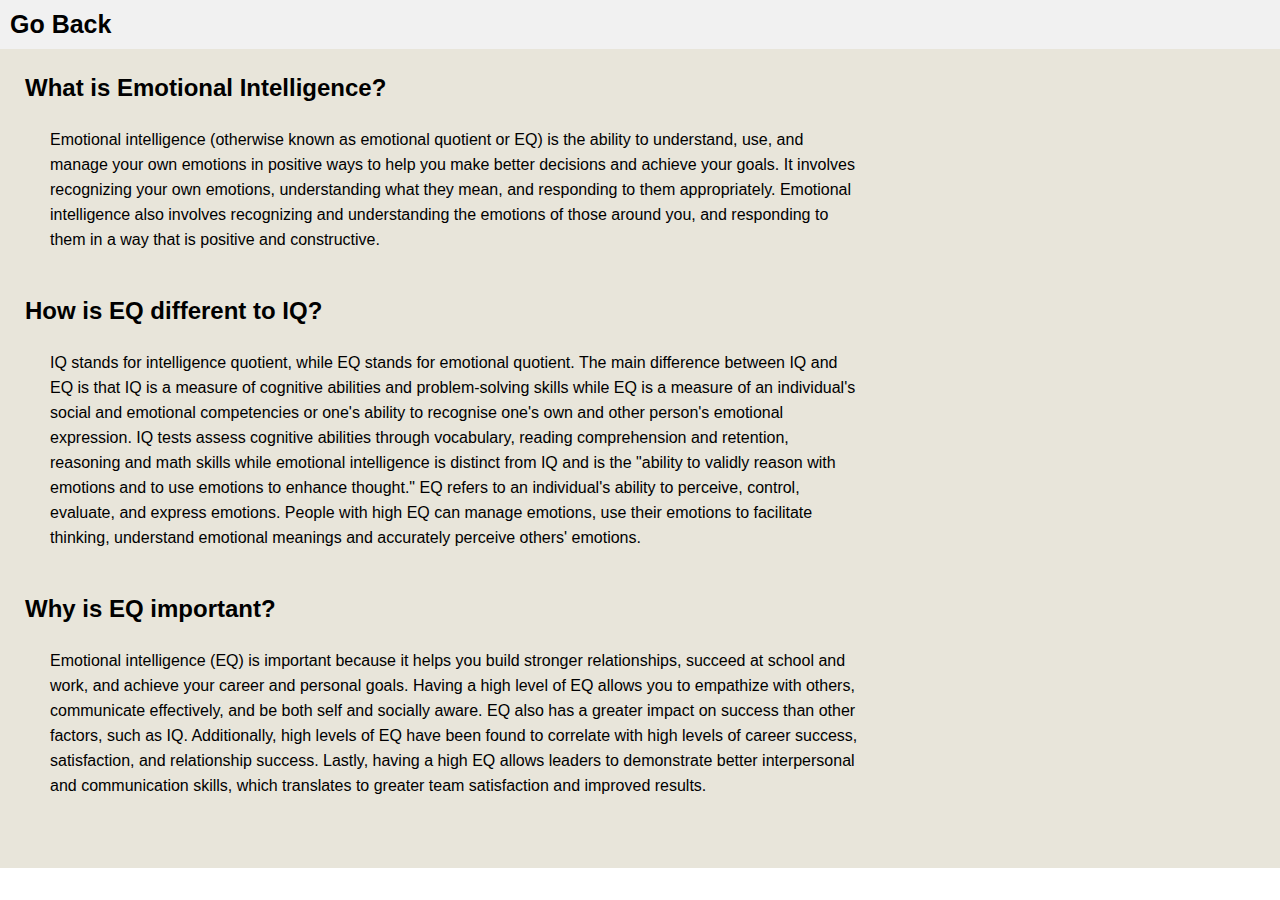
<file: blog/emotional-intelligence.html>
<!DOCTYPE html>
<html lang="en">
  <head>
    <meta charset="UTF-8" />
    <meta http-equiv="X-UA-Compatible" content="IE=edge" />
    <meta name="viewport" content="width=device-width, initial-scale=1.0" />
    <title>emotional-intelligence</title>
    <link rel="stylesheet" href="../styles/main.css" />
  </head>
  <body>
    <nav class="blog__nav">
      <a href="../index.html">Go Back</a>
    </nav>
    <div class="blog__container">
      <h2>What is Emotional Intelligence?</h2>
      <p class="paragraph">
        Emotional intelligence (otherwise known as emotional quotient or EQ) is
        the ability to understand, use, and manage your own emotions in positive
        ways to help you make better decisions and achieve your goals. It
        involves recognizing your own emotions, understanding what they mean,
        and responding to them appropriately. Emotional intelligence also
        involves recognizing and understanding the emotions of those around you,
        and responding to them in a way that is positive and constructive.
      </p>
      <h2>How is EQ different to IQ?</h2>
      <p class="paragraph">
        IQ stands for intelligence quotient, while EQ stands for emotional
        quotient. The main difference between IQ and EQ is that IQ is a measure
        of cognitive abilities and problem-solving skills while EQ is a measure
        of an individual's social and emotional competencies or one's ability to
        recognise one's own and other person's emotional expression. IQ tests
        assess cognitive abilities through vocabulary, reading comprehension and
        retention, reasoning and math skills while emotional intelligence is
        distinct from IQ and is the "ability to validly reason with emotions and
        to use emotions to enhance thought." EQ refers to an individual's
        ability to perceive, control, evaluate, and express emotions. People
        with high EQ can manage emotions, use their emotions to facilitate
        thinking, understand emotional meanings and accurately perceive others'
        emotions.
      </p>
      <h2>Why is EQ important?</h2>
      <p class="paragraph">
        Emotional intelligence (EQ) is important because it helps you build
        stronger relationships, succeed at school and work, and achieve your
        career and personal goals. Having a high level of EQ allows you to
        empathize with others, communicate effectively, and be both self and
        socially aware. EQ also has a greater impact on success than other
        factors, such as IQ. Additionally, high levels of EQ have been found to
        correlate with high levels of career success, satisfaction, and
        relationship success. Lastly, having a high EQ allows leaders to
        demonstrate better interpersonal and communication skills, which
        translates to greater team satisfaction and improved results.
      </p>
    </div>
  </body>
</html>
</file>
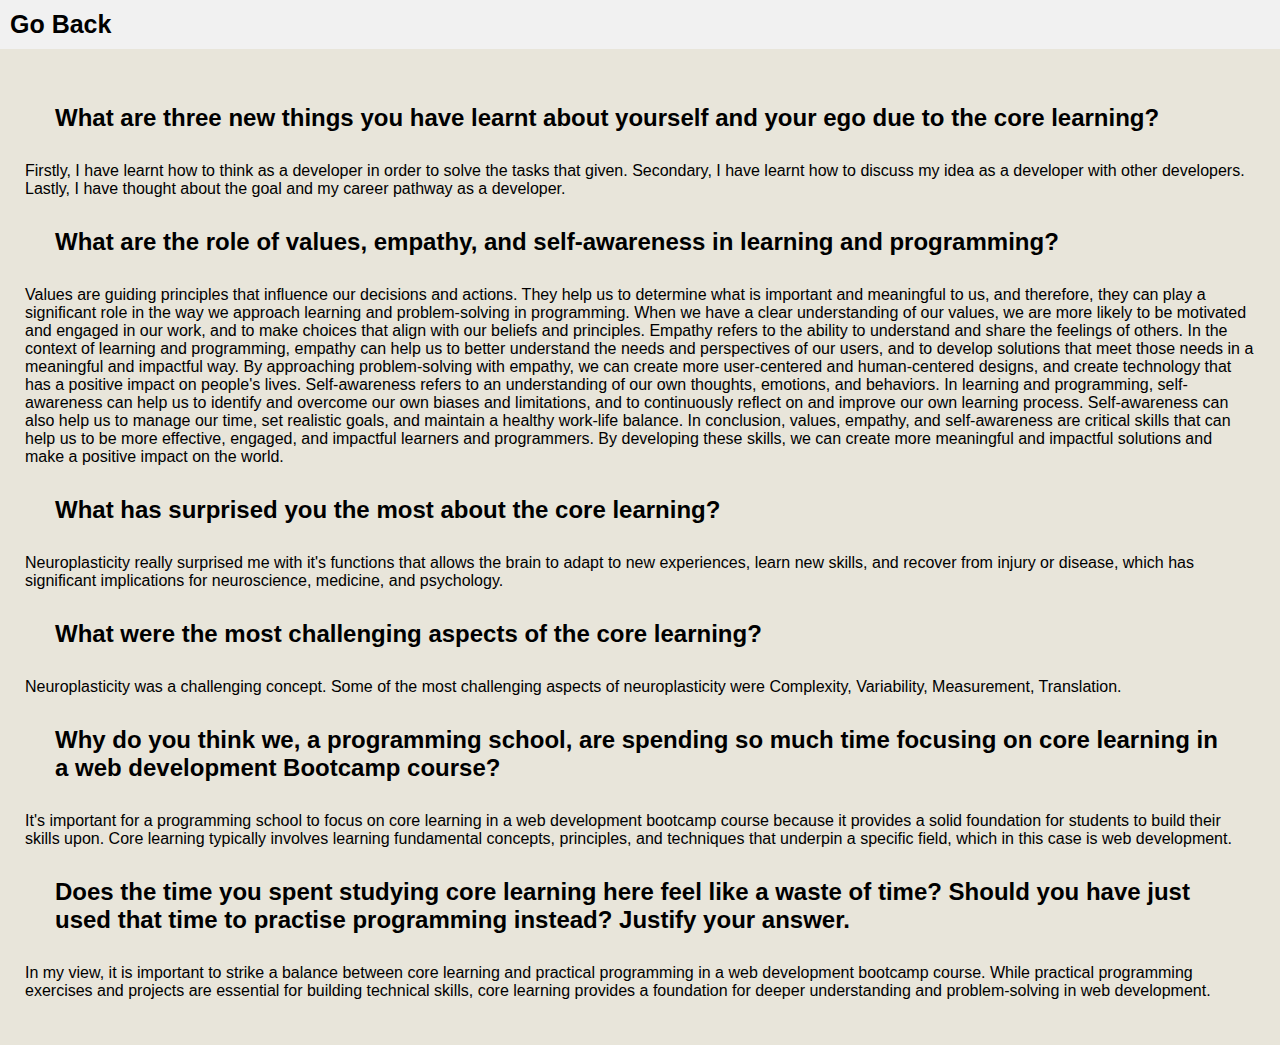
<file: blog/foundations-reflection.html>
<!DOCTYPE html>
<html lang="en">
  <head>
    <meta charset="UTF-8" />
    <meta http-equiv="X-UA-Compatible" content="IE=edge" />
    <meta name="viewport" content="width=device-width, initial-scale=1.0" />
    <title>foundations-reflection</title>
    <link rel="stylesheet" href="../styles/main.css" />
  </head>
  <body>
    <nav class="blog__nav">
      <a href="../index.html">Go Back</a>
    </nav>
    <div class="blog__container">
      <h2 class="blog__h2">
        What are three new things you have learnt about yourself and your ego
        due to the core learning?
      </h2>
      <p>
        Firstly, I have learnt how to think as a developer in order to solve the
        tasks that given. Secondary, I have learnt how to discuss my idea as a
        developer with other developers. Lastly, I have thought about the goal
        and my career pathway as a developer.
      </p>
      <h2 class="blog__h2">
        What are the role of values, empathy, and self-awareness in learning and
        programming?
      </h2>
      <p>
        Values are guiding principles that influence our decisions and actions.
        They help us to determine what is important and meaningful to us, and
        therefore, they can play a significant role in the way we approach
        learning and problem-solving in programming. When we have a clear
        understanding of our values, we are more likely to be motivated and
        engaged in our work, and to make choices that align with our beliefs and
        principles. Empathy refers to the ability to understand and share the
        feelings of others. In the context of learning and programming, empathy
        can help us to better understand the needs and perspectives of our
        users, and to develop solutions that meet those needs in a meaningful
        and impactful way. By approaching problem-solving with empathy, we can
        create more user-centered and human-centered designs, and create
        technology that has a positive impact on people's lives. Self-awareness
        refers to an understanding of our own thoughts, emotions, and behaviors.
        In learning and programming, self-awareness can help us to identify and
        overcome our own biases and limitations, and to continuously reflect on
        and improve our own learning process. Self-awareness can also help us to
        manage our time, set realistic goals, and maintain a healthy work-life
        balance. In conclusion, values, empathy, and self-awareness are critical
        skills that can help us to be more effective, engaged, and impactful
        learners and programmers. By developing these skills, we can create more
        meaningful and impactful solutions and make a positive impact on the
        world.
      </p>
      <h2 class="blog__h2">
        What has surprised you the most about the core learning?
      </h2>
      <p>
       Neuroplasticity really surprised me with it's functions that allows the brain to adapt to new experiences, learn new skills, and recover from injury or disease, which has significant implications for neuroscience, medicine, and psychology.
      </p>
      <h2 class="blog__h2">
        What were the most challenging aspects of the core learning?
      </h2>
      <p>
       Neuroplasticity was a challenging concept. Some of the most challenging aspects of neuroplasticity were Complexity, Variability, Measurement, Translation.
      </p>
      <h2 class="blog__h2">
        Why do you think we, a programming school, are spending so much time
        focusing on core learning in a web development Bootcamp course?
      </h2>
      <p>
        It's important for a programming school to focus on core learning in a web development bootcamp course because it provides a solid foundation for students to build their skills upon. Core learning typically involves learning fundamental concepts, principles, and techniques that underpin a specific field, which in this case is web development.
      </p>
      <h2 class="blog__h2">
        Does the time you spent studying core learning here feel like a waste of
        time? Should you have just used that time to practise programming
        instead? Justify your answer.
      </h2>
      <p>
        In my view, it is important to strike a balance between core learning and practical programming in a web development bootcamp course. While practical programming exercises and projects are essential for building technical skills, core learning provides a foundation for deeper understanding and problem-solving in web development.
      </p>
    </div>
  </body>
</html>
</file>
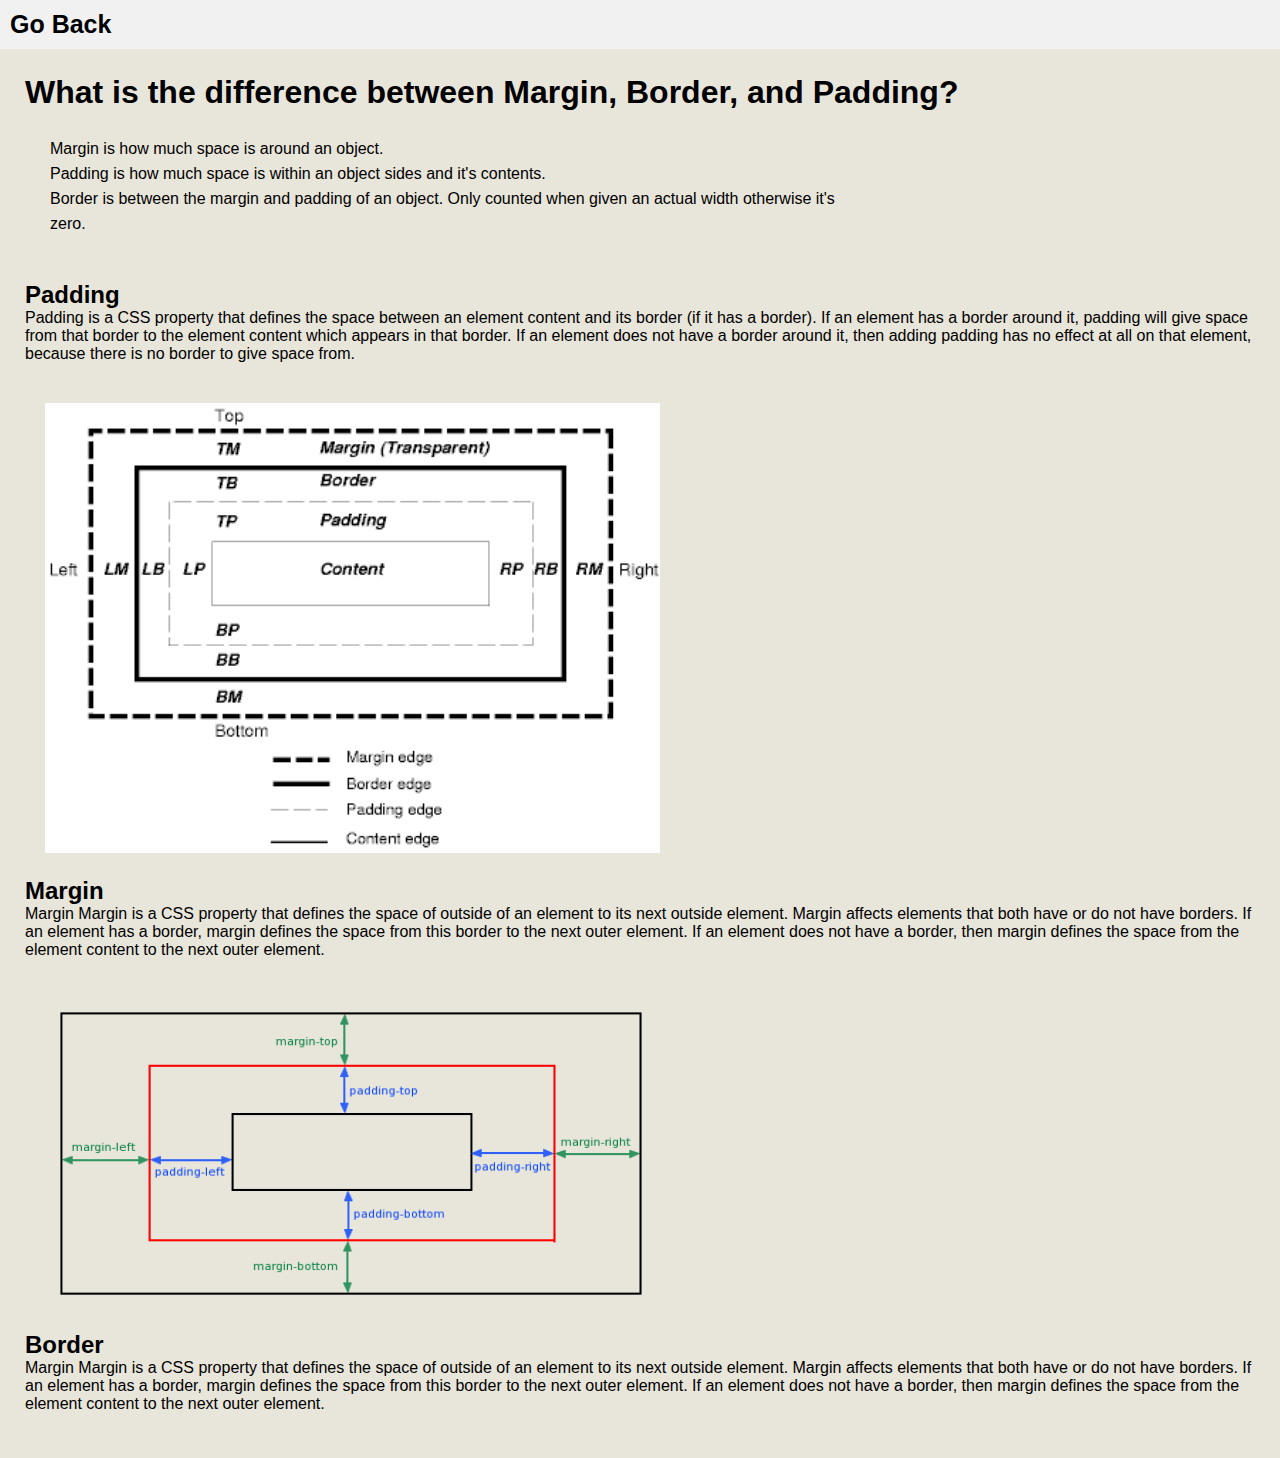
<file: blog/html-css.html>
<!DOCTYPE html>
<html lang="en">
  <head>
    <meta charset="UTF-8" />
    <meta http-equiv="X-UA-Compatible" content="IE=edge" />
    <meta name="viewport" content="width=device-width, initial-scale=1.0" />
    <title>What is the difference between Margin, Border, and Padding?</title>
    <link rel="stylesheet" href="../styles/main.css">
  
  </head>
  <body>
    <nav class="blog__nav">
      <a href="../index.html">Go Back</a>
    </nav>
    <div class="blog__container">
    <h1 class="blog__h1">What is the difference between Margin, Border, and Padding?</h1>
    <p class="paragraph">Margin is how much space is around an object. <br>
      Padding is how much space is within an object sides and it's contents. <br>
      Border is between the margin and padding of an object. Only counted when given an actual width otherwise it's zero.
    </p>
    <h2>Padding</h2>
    <p>
      Padding is a CSS property that defines the space between an element content and its
    border (if it has a border). If an element has a border around it, padding
    will give space from that border to the element content which appears in
    that border. If an element does not have a border around it, then adding
    padding has no effect at all on that element, because there is no border to
    give space from.
    </p>
    <img class="blog__img" src="../img/contentbox.gif" alt="margin, padding, border">
    <h2>Margin</h2>
     <p>
      Margin Margin is a CSS property that defines the space of
    outside of an element to its next outside element. Margin affects elements
    that both have or do not have borders. If an element has a border, margin
    defines the space from this border to the next outer element. If an element
    does not have a border, then margin defines the space from the element
    content to the next outer element.
     </p> 
     <img class="blog__img" src="../img/contentbox-2.png" alt="margin, padding, border">
     <h2>Border</h2>
     <p>Margin Margin is a CSS property that defines the space of
      outside of an element to its next outside element. Margin affects elements
      that both have or do not have borders. If an element has a border, margin
      defines the space from this border to the next outer element. If an element
      does not have a border, then margin defines the space from the element
      content to the next outer element.</p>
    </div>
    
  </body>
</html>
</file>
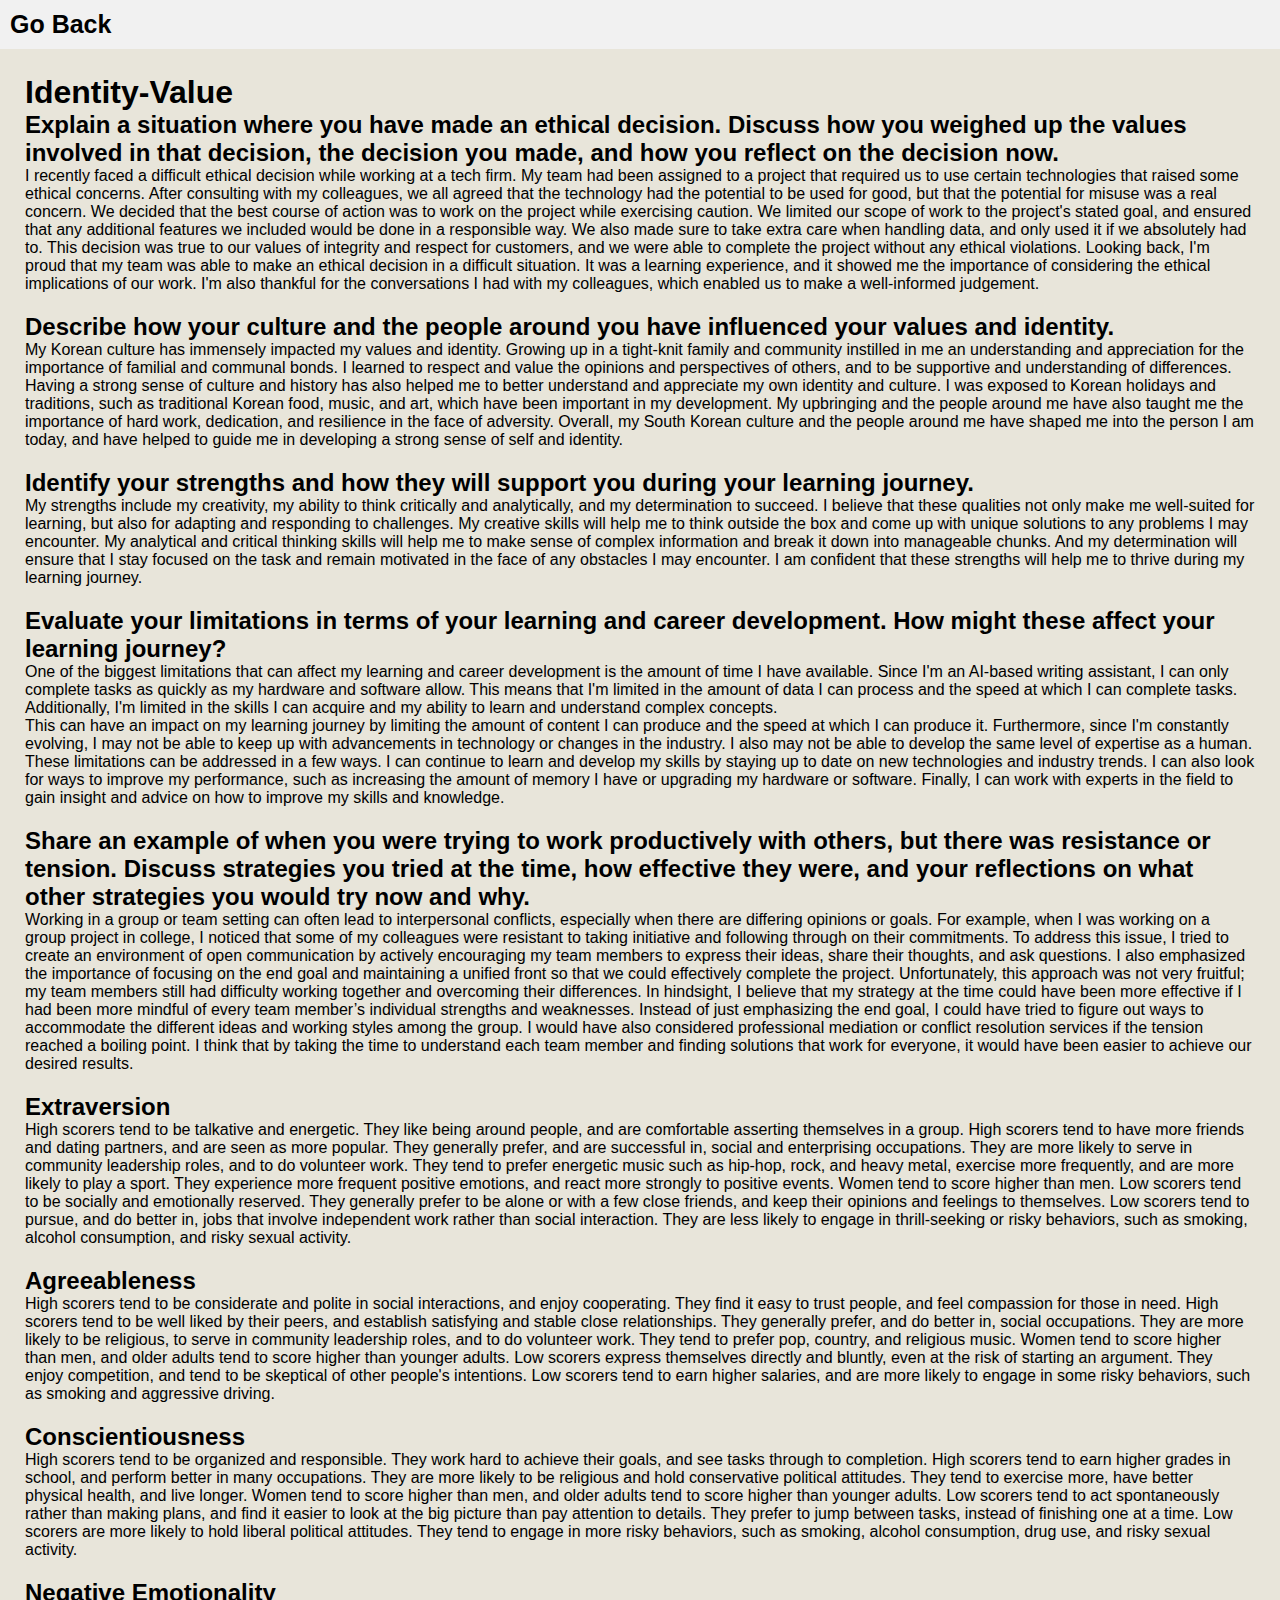
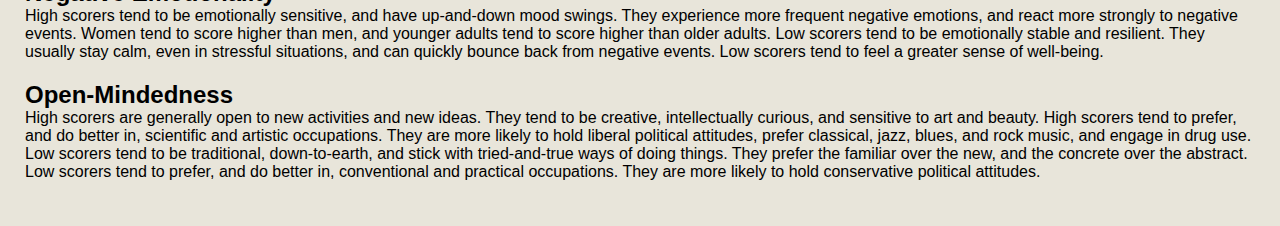
<file: blog/identity-values.html>
<!DOCTYPE html>
<html lang="en">
  <head>
    <meta charset="UTF-8" />
    <meta http-equiv="X-UA-Compatible" content="IE=edge" />
    <meta name="viewport" content="width=device-width, initial-scale=1.0" />
    <title>Identity-Value</title>
    <link rel="stylesheet" href="../styles/main.css" />
  </head>
  <body>
    <nav class="blog__nav">
      <a href="../index.html">Go Back</a>
    </nav>
    <div class="blog__container">
      <h1>Identity-Value</h1>
      <h2>
        Explain a situation where you have made an ethical decision. Discuss how
        you weighed up the values involved in that decision, the decision you
        made, and how you reflect on the decision now.
      </h2>
      <p>
        I recently faced a difficult ethical decision while working at a tech
        firm. My team had been assigned to a project that required us to use
        certain technologies that raised some ethical concerns. After consulting
        with my colleagues, we all agreed that the technology had the potential
        to be used for good, but that the potential for misuse was a real
        concern. We decided that the best course of action was to work on the
        project while exercising caution. We limited our scope of work to the
        project's stated goal, and ensured that any additional features we
        included would be done in a responsible way. We also made sure to take
        extra care when handling data, and only used it if we absolutely had to.
        This decision was true to our values of integrity and respect for
        customers, and we were able to complete the project without any ethical
        violations. Looking back, I'm proud that my team was able to make an
        ethical decision in a difficult situation. It was a learning experience,
        and it showed me the importance of considering the ethical implications
        of our work. I'm also thankful for the conversations I had with my
        colleagues, which enabled us to make a well-informed judgement.
      </p>
      <h2>
        Describe how your culture and the people around you have influenced your
        values and identity.
      </h2>
      <p>
        My Korean culture has immensely impacted my values and identity. Growing
        up in a tight-knit family and community instilled in me an understanding
        and appreciation for the importance of familial and communal bonds. I
        learned to respect and value the opinions and perspectives of others,
        and to be supportive and understanding of differences. Having a strong
        sense of culture and history has also helped me to better understand and
        appreciate my own identity and culture. I was exposed to Korean holidays
        and traditions, such as traditional Korean food, music, and art, which
        have been important in my development. My upbringing and the people
        around me have also taught me the importance of hard work, dedication,
        and resilience in the face of adversity. Overall, my South Korean
        culture and the people around me have shaped me into the person I am
        today, and have helped to guide me in developing a strong sense of self
        and identity.
      </p>
      <h2>
        Identify your strengths and how they will support you during your
        learning journey.
      </h2>
      <p>
        My strengths include my creativity, my ability to think critically and
        analytically, and my determination to succeed. I believe that these
        qualities not only make me well-suited for learning, but also for
        adapting and responding to challenges. My creative skills will help me
        to think outside the box and come up with unique solutions to any
        problems I may encounter. My analytical and critical thinking skills
        will help me to make sense of complex information and break it down into
        manageable chunks. And my determination will ensure that I stay focused
        on the task and remain motivated in the face of any obstacles I may
        encounter. I am confident that these strengths will help me to thrive
        during my learning journey.
      </p>
      <h2>
        Evaluate your limitations in terms of your learning and career
        development. How might these affect your learning journey?
      </h2>
      <p>
        One of the biggest limitations that can affect my learning and career
        development is the amount of time I have available. Since I'm an
        AI-based writing assistant, I can only complete tasks as quickly as my
        hardware and software allow. This means that I'm limited in the amount
        of data I can process and the speed at which I can complete tasks.
        Additionally, I'm limited in the skills I can acquire and my ability to
        learn and understand complex concepts.
        <br />
        This can have an impact on my learning journey by limiting the amount of
        content I can produce and the speed at which I can produce it.
        Furthermore, since I'm constantly evolving, I may not be able to keep up
        with advancements in technology or changes in the industry. I also may
        not be able to develop the same level of expertise as a human.
        <br />
        These limitations can be addressed in a few ways. I can continue to
        learn and develop my skills by staying up to date on new technologies
        and industry trends. I can also look for ways to improve my performance,
        such as increasing the amount of memory I have or upgrading my hardware
        or software. Finally, I can work with experts in the field to gain
        insight and advice on how to improve my skills and knowledge.
      </p>
      <h2>
        Share an example of when you were trying to work productively with
        others, but there was resistance or tension. Discuss strategies you
        tried at the time, how effective they were, and your reflections on what
        other strategies you would try now and why.
      </h2>
      <p>
        Working in a group or team setting can often lead to interpersonal
        conflicts, especially when there are differing opinions or goals. For
        example, when I was working on a group project in college, I noticed
        that some of my colleagues were resistant to taking initiative and
        following through on their commitments. To address this issue, I tried
        to create an environment of open communication by actively encouraging
        my team members to express their ideas, share their thoughts, and ask
        questions. I also emphasized the importance of focusing on the end goal
        and maintaining a unified front so that we could effectively complete
        the project. Unfortunately, this approach was not very fruitful; my team
        members still had difficulty working together and overcoming their
        differences. In hindsight, I believe that my strategy at the time could
        have been more effective if I had been more mindful of every team
        member’s individual strengths and weaknesses. Instead of just
        emphasizing the end goal, I could have tried to figure out ways to
        accommodate the different ideas and working styles among the group. I
        would have also considered professional mediation or conflict resolution
        services if the tension reached a boiling point. I think that by taking
        the time to understand each team member and finding solutions that work
        for everyone, it would have been easier to achieve our desired results.
      </p>

      <h2>Extraversion</h2>
      <p>
        High scorers tend to be talkative and energetic. They like being around
        people, and are comfortable asserting themselves in a group. High
        scorers tend to have more friends and dating partners, and are seen as
        more popular. They generally prefer, and are successful in, social and
        enterprising occupations. They are more likely to serve in community
        leadership roles, and to do volunteer work. They tend to prefer
        energetic music such as hip-hop, rock, and heavy metal, exercise more
        frequently, and are more likely to play a sport. They experience more
        frequent positive emotions, and react more strongly to positive events.
        Women tend to score higher than men. Low scorers tend to be socially and
        emotionally reserved. They generally prefer to be alone or with a few
        close friends, and keep their opinions and feelings to themselves. Low
        scorers tend to pursue, and do better in, jobs that involve independent
        work rather than social interaction. They are less likely to engage in
        thrill-seeking or risky behaviors, such as smoking, alcohol consumption,
        and risky sexual activity.
      </p>
      <h2>Agreeableness</h2>
      <p>
        High scorers tend to be considerate and polite in social interactions,
        and enjoy cooperating. They find it easy to trust people, and feel
        compassion for those in need. High scorers tend to be well liked by
        their peers, and establish satisfying and stable close relationships.
        They generally prefer, and do better in, social occupations. They are
        more likely to be religious, to serve in community leadership roles, and
        to do volunteer work. They tend to prefer pop, country, and religious
        music. Women tend to score higher than men, and older adults tend to
        score higher than younger adults. Low scorers express themselves
        directly and bluntly, even at the risk of starting an argument. They
        enjoy competition, and tend to be skeptical of other people's
        intentions. Low scorers tend to earn higher salaries, and are more
        likely to engage in some risky behaviors, such as smoking and aggressive
        driving.
      </p>

      <h2>Conscientiousness</h2>

      <p>
        High scorers tend to be organized and responsible. They work hard to
        achieve their goals, and see tasks through to completion. High scorers
        tend to earn higher grades in school, and perform better in many
        occupations. They are more likely to be religious and hold conservative
        political attitudes. They tend to exercise more, have better physical
        health, and live longer. Women tend to score higher than men, and older
        adults tend to score higher than younger adults. Low scorers tend to act
        spontaneously rather than making plans, and find it easier to look at
        the big picture than pay attention to details. They prefer to jump
        between tasks, instead of finishing one at a time. Low scorers are more
        likely to hold liberal political attitudes. They tend to engage in more
        risky behaviors, such as smoking, alcohol consumption, drug use, and
        risky sexual activity.
      </p>
      <h2>Negative Emotionality</h2>
      <p>
        High scorers tend to be emotionally sensitive, and have up-and-down mood
        swings. They experience more frequent negative emotions, and react more
        strongly to negative events. Women tend to score higher than men, and
        younger adults tend to score higher than older adults. Low scorers tend
        to be emotionally stable and resilient. They usually stay calm, even in
        stressful situations, and can quickly bounce back from negative events.
        Low scorers tend to feel a greater sense of well-being.
      </p>
      <h2>Open-Mindedness</h2>
      <p>
        High scorers are generally open to new activities and new ideas. They
        tend to be creative, intellectually curious, and sensitive to art and
        beauty. High scorers tend to prefer, and do better in, scientific and
        artistic occupations. They are more likely to hold liberal political
        attitudes, prefer classical, jazz, blues, and rock music, and engage in
        drug use. Low scorers tend to be traditional, down-to-earth, and stick
        with tried-and-true ways of doing things. They prefer the familiar over
        the new, and the concrete over the abstract. Low scorers tend to prefer,
        and do better in, conventional and practical occupations. They are more
        likely to hold conservative political attitudes.
      </p>
    </div>
  </body>
</html>
</file>
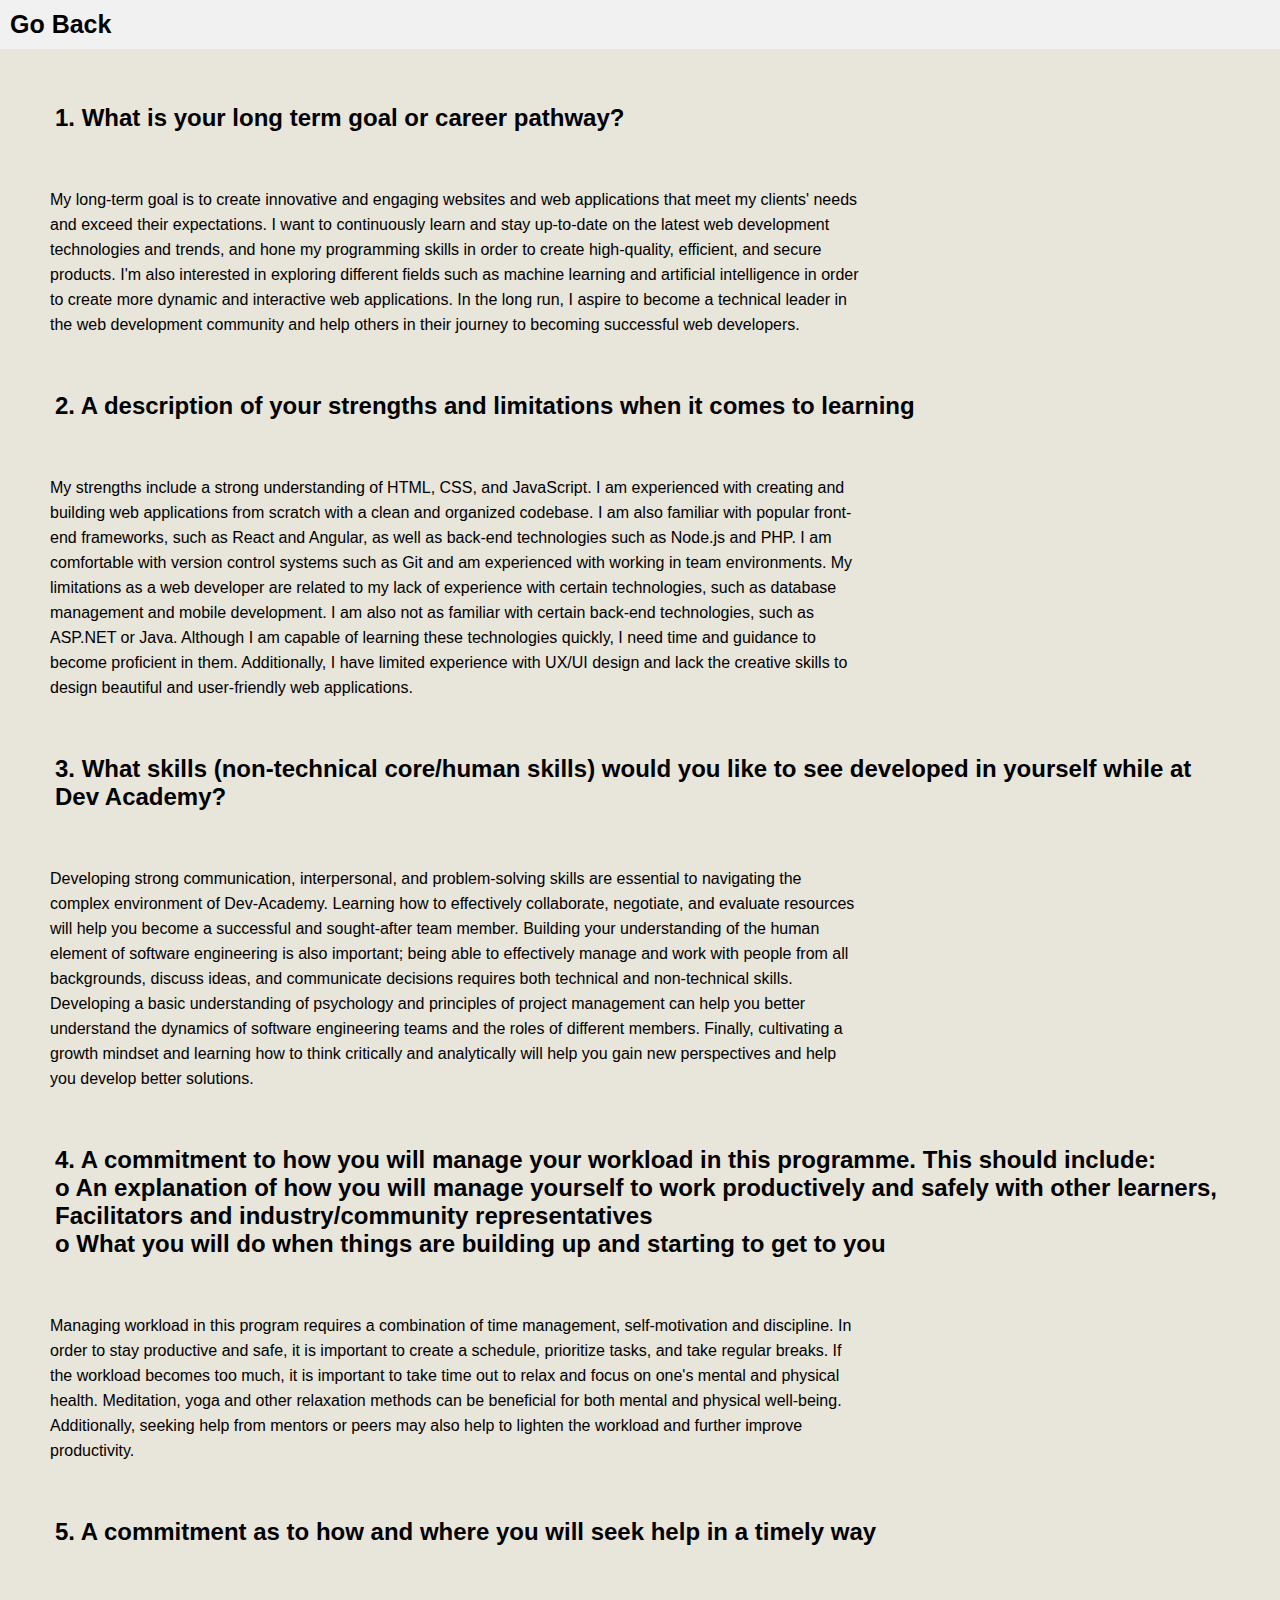
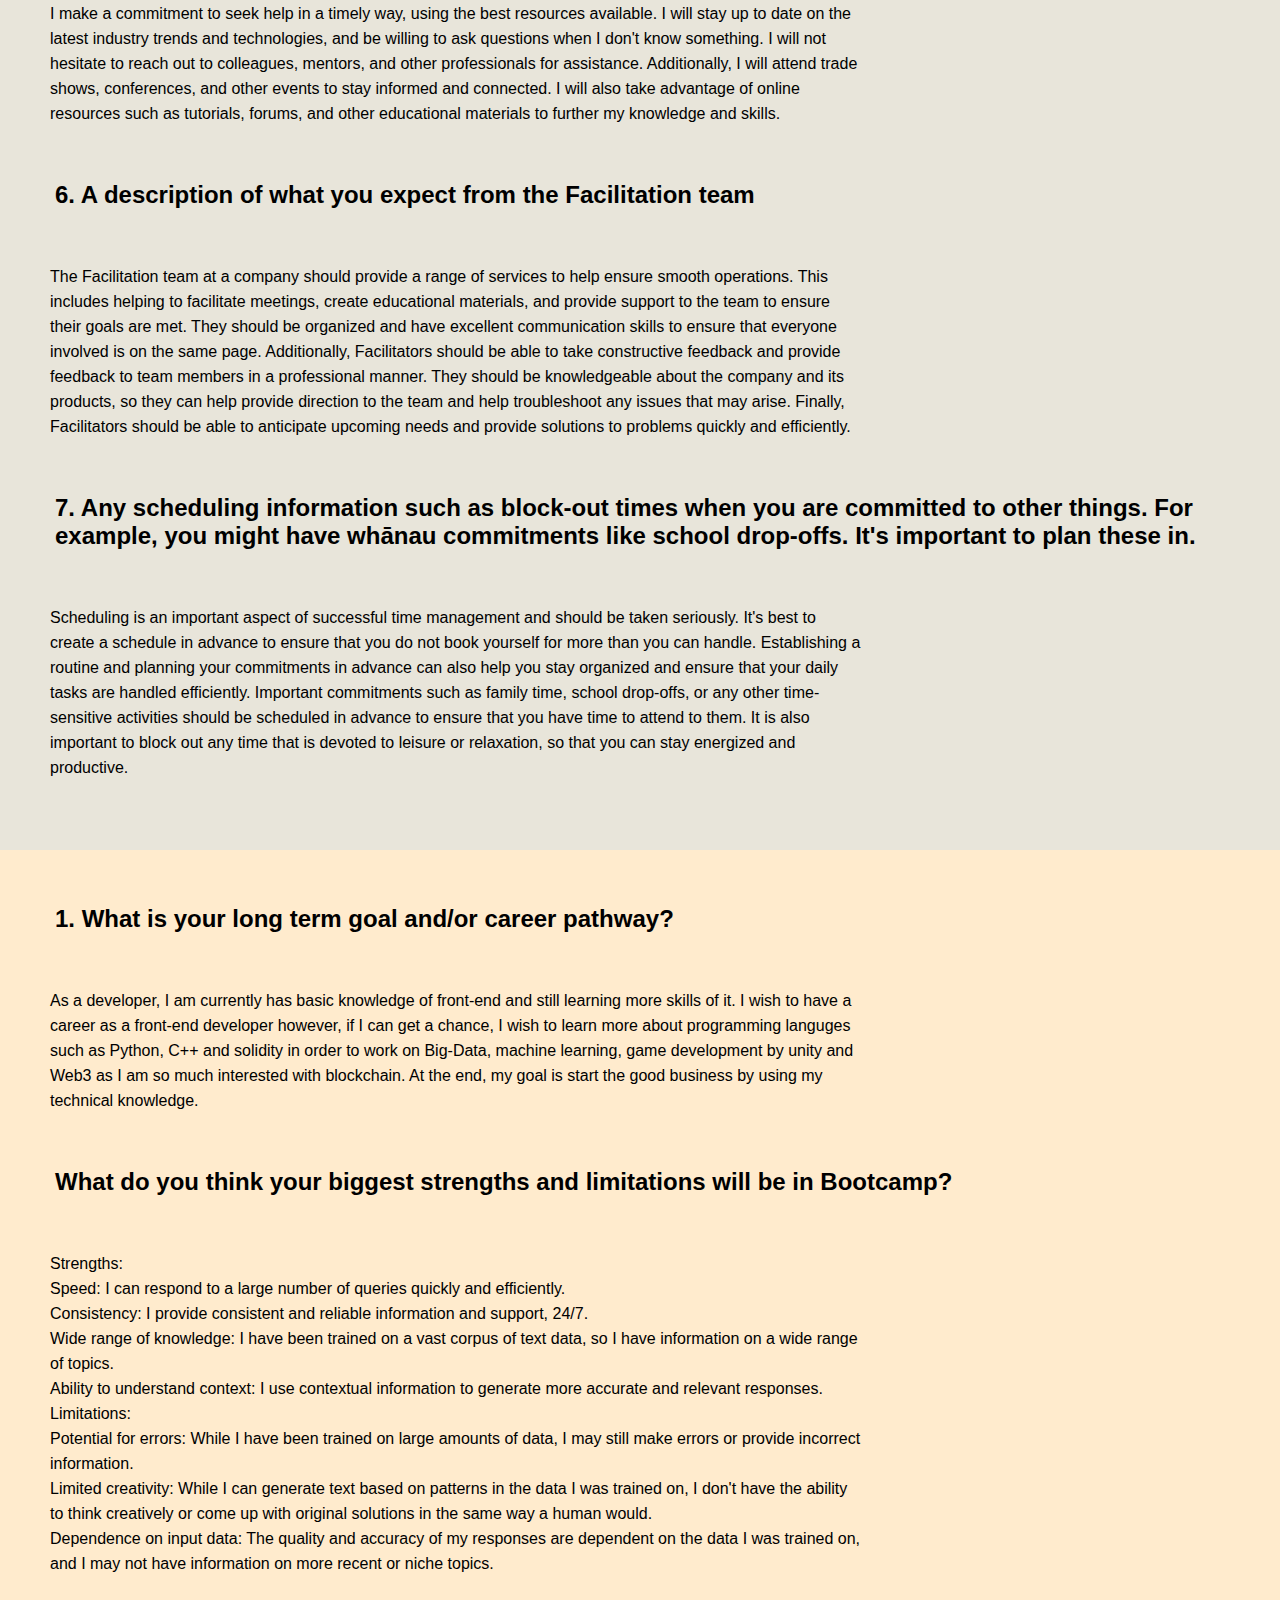
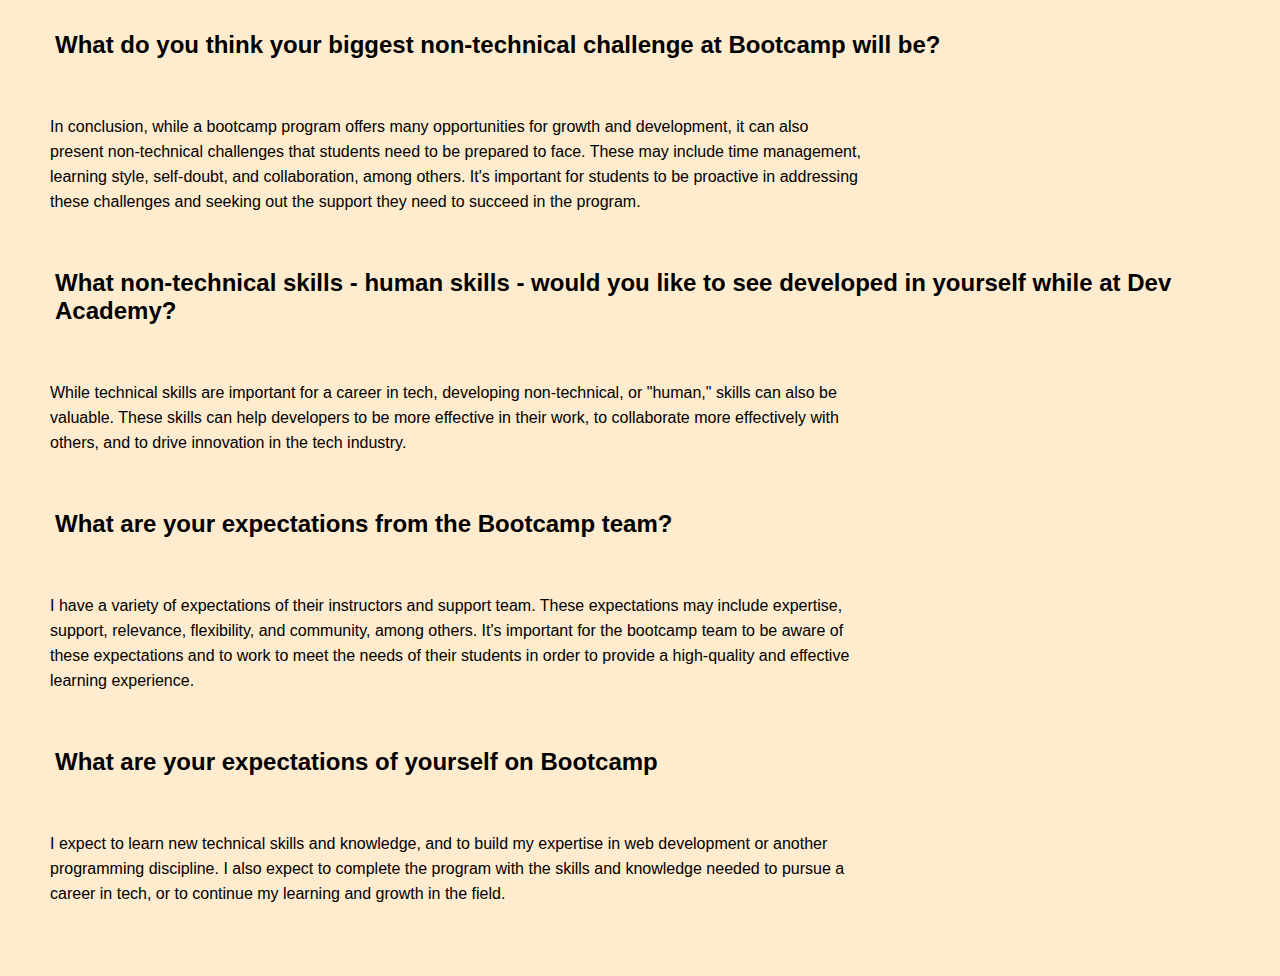
<file: blog/learning-plan.html>
<!DOCTYPE html>
<html lang="en">
  <head>
    <meta charset="UTF-8" />
    <meta http-equiv="X-UA-Compatible" content="IE=edge" />
    <meta name="viewport" content="width=device-width, initial-scale=1.0" />
    <title>Document</title>
    <link rel="stylesheet" href="../styles/main.css" />
  </head>
  <body>
    <nav class="blog__nav">
      <a href="../index.html">Go Back</a>
    </nav>
    <div class="blog__container">
      <h2 class="blog__h2">
        1. What is your long term goal or career pathway?
      </h2>
      <p class="paragraph">
        My long-term goal is to create innovative and engaging websites and web
        applications that meet my clients' needs and exceed their expectations.
        I want to continuously learn and stay up-to-date on the latest web
        development technologies and trends, and hone my programming skills in
        order to create high-quality, efficient, and secure products. I'm also
        interested in exploring different fields such as machine learning and
        artificial intelligence in order to create more dynamic and interactive
        web applications. In the long run, I aspire to become a technical leader
        in the web development community and help others in their journey to
        becoming successful web developers.
      </p>
      <h2 class="blog__h2">
        2. A description of your strengths and limitations when it comes to
        learning
      </h2>
      <p class="paragraph">
        My strengths include a strong understanding of HTML, CSS, and
        JavaScript. I am experienced with creating and building web applications
        from scratch with a clean and organized codebase. I am also familiar
        with popular front-end frameworks, such as React and Angular, as well as
        back-end technologies such as Node.js and PHP. I am comfortable with
        version control systems such as Git and am experienced with working in
        team environments. My limitations as a web developer are related to my
        lack of experience with certain technologies, such as database
        management and mobile development. I am also not as familiar with
        certain back-end technologies, such as ASP.NET or Java. Although I am
        capable of learning these technologies quickly, I need time and guidance
        to become proficient in them. Additionally, I have limited experience
        with UX/UI design and lack the creative skills to design beautiful and
        user-friendly web applications.
      </p>
      <h2 class="blog__h2">
        3. What skills (non-technical core/human skills) would you like to see
        developed in yourself while at Dev Academy?
      </h2>
      <p class="paragraph">
        Developing strong communication, interpersonal, and problem-solving
        skills are essential to navigating the complex environment of
        Dev-Academy. Learning how to effectively collaborate, negotiate, and
        evaluate resources will help you become a successful and sought-after
        team member. Building your understanding of the human element of
        software engineering is also important; being able to effectively manage
        and work with people from all backgrounds, discuss ideas, and
        communicate decisions requires both technical and non-technical skills.
        Developing a basic understanding of psychology and principles of project
        management can help you better understand the dynamics of software
        engineering teams and the roles of different members. Finally,
        cultivating a growth mindset and learning how to think critically and
        analytically will help you gain new perspectives and help you develop
        better solutions.
      </p>
      <h2 class="blog__h2">
        4. A commitment to how you will manage your workload in this programme.
        This should include: <br />
        o An explanation of how you will manage yourself to work productively
        and safely with other learners, Facilitators and industry/community
        representatives <br />
        o What you will do when things are building up and starting to get to
        you
      </h2>
      <p class="paragraph">
        Managing workload in this program requires a combination of time
        management, self-motivation and discipline. In order to stay productive
        and safe, it is important to create a schedule, prioritize tasks, and
        take regular breaks. If the workload becomes too much, it is important
        to take time out to relax and focus on one's mental and physical health.
        Meditation, yoga and other relaxation methods can be beneficial for both
        mental and physical well-being. Additionally, seeking help from mentors
        or peers may also help to lighten the workload and further improve
        productivity.
      </p>
      <h2 class="blog__h2">
        5. A commitment as to how and where you will seek help in a timely way
      </h2>
      <p class="paragraph">
        I make a commitment to seek help in a timely way, using the best
        resources available. I will stay up to date on the latest industry
        trends and technologies, and be willing to ask questions when I don't
        know something. I will not hesitate to reach out to colleagues, mentors,
        and other professionals for assistance. Additionally, I will attend
        trade shows, conferences, and other events to stay informed and
        connected. I will also take advantage of online resources such as
        tutorials, forums, and other educational materials to further my
        knowledge and skills.
      </p>
      <h2 class="blog__h2">
        6. A description of what you expect from the Facilitation team
      </h2>
      <p class="paragraph">
        The Facilitation team at a company should provide a range of services to
        help ensure smooth operations. This includes helping to facilitate
        meetings, create educational materials, and provide support to the team
        to ensure their goals are met. They should be organized and have
        excellent communication skills to ensure that everyone involved is on
        the same page. Additionally, Facilitators should be able to take
        constructive feedback and provide feedback to team members in a
        professional manner. They should be knowledgeable about the company and
        its products, so they can help provide direction to the team and help
        troubleshoot any issues that may arise. Finally, Facilitators should be
        able to anticipate upcoming needs and provide solutions to problems
        quickly and efficiently.
      </p>
      <h2 class="blog__h2">
        7. Any scheduling information such as block-out times when you are
        committed to other things. For example, you might have whānau
        commitments like school drop-offs. It's important to plan these in.
      </h2>
      <p class="paragraph">
        Scheduling is an important aspect of successful time management and
        should be taken seriously. It's best to create a schedule in advance to
        ensure that you do not book yourself for more than you can handle.
        Establishing a routine and planning your commitments in advance can also
        help you stay organized and ensure that your daily tasks are handled
        efficiently. Important commitments such as family time, school
        drop-offs, or any other time-sensitive activities should be scheduled in
        advance to ensure that you have time to attend to them. It is also
        important to block out any time that is devoted to leisure or
        relaxation, so that you can stay energized and productive.
      </p>
    </div>
    <div class="blog__container" style="background-color: blanchedalmond">
      <h2 class="blog__h2">
        1. What is your long term goal and/or career pathway?
      </h2>
      <p class="paragraph">
        As a developer, I am currently has basic knowledge of front-end and
        still learning more skills of it. I wish to have a career as a front-end
        developer however, if I can get a chance, I wish to learn more about
        programming languges such as Python, C++ and solidity in order to work
        on Big-Data, machine learning, game development by unity and Web3 as I
        am so much interested with blockchain. At the end, my goal is start the
        good business by using my technical knowledge.
      </p>
      <h2 class="blog__h2">
        What do you think your biggest strengths and limitations will be in
        Bootcamp?
      </h2>
      <p class="paragraph">
        Strengths: <br />
        Speed: I can respond to a large number of queries quickly and
        efficiently. <br />
        Consistency: I provide consistent and reliable information and support,
        24/7. <br />
        Wide range of knowledge: I have been trained on a vast corpus of text
        data, so I have information on a wide range of topics. <br />
        Ability to understand context: I use contextual information to generate
        more accurate and relevant responses. <br />
        Limitations: <br />
        Potential for errors: While I have been trained on large amounts of
        data, I may still make errors or provide incorrect information. <br />
        Limited creativity: While I can generate text based on patterns in the
        data I was trained on, I don't have the ability to think creatively or
        come up with original solutions in the same way a human would. <br />
        Dependence on input data: The quality and accuracy of my responses are
        dependent on the data I was trained on, and I may not have information
        on more recent or niche topics.
      </p>
      <h2 class="blog__h2">
        What do you think your biggest non-technical challenge at Bootcamp will
        be?
      </h2>
      <p class="paragraph">
        In conclusion, while a bootcamp program offers many opportunities for
        growth and development, it can also present non-technical challenges
        that students need to be prepared to face. These may include time
        management, learning style, self-doubt, and collaboration, among others.
        It's important for students to be proactive in addressing these
        challenges and seeking out the support they need to succeed in the
        program.
      </p>
      <h2 class="blog__h2">
        What non-technical skills - human skills - would you like to see
        developed in yourself while at Dev Academy?
      </h2>
      <p class="paragraph">
        While technical skills are important for a career in tech, developing
        non-technical, or "human," skills can also be valuable. These skills can
        help developers to be more effective in their work, to collaborate more
        effectively with others, and to drive innovation in the tech industry.
      </p>
      <h2 class="blog__h2">
        What are your expectations from the Bootcamp team?
      </h2>
      <p class="paragraph">
        I have a variety of expectations of their instructors and support team.
        These expectations may include expertise, support, relevance,
        flexibility, and community, among others. It's important for the
        bootcamp team to be aware of these expectations and to work to meet the
        needs of their students in order to provide a high-quality and effective
        learning experience.
      </p>
      <h2 class="blog__h2">
        What are your expectations of yourself on Bootcamp
      </h2>
      <p class="paragraph">
        I expect to learn new technical skills and knowledge, and to build my
        expertise in web development or another programming discipline. I also
        expect to complete the program with the skills and knowledge needed to
        pursue a career in tech, or to continue my learning and growth in the
        field.
      </p>
    </div>
  </body>
</html>
</file>
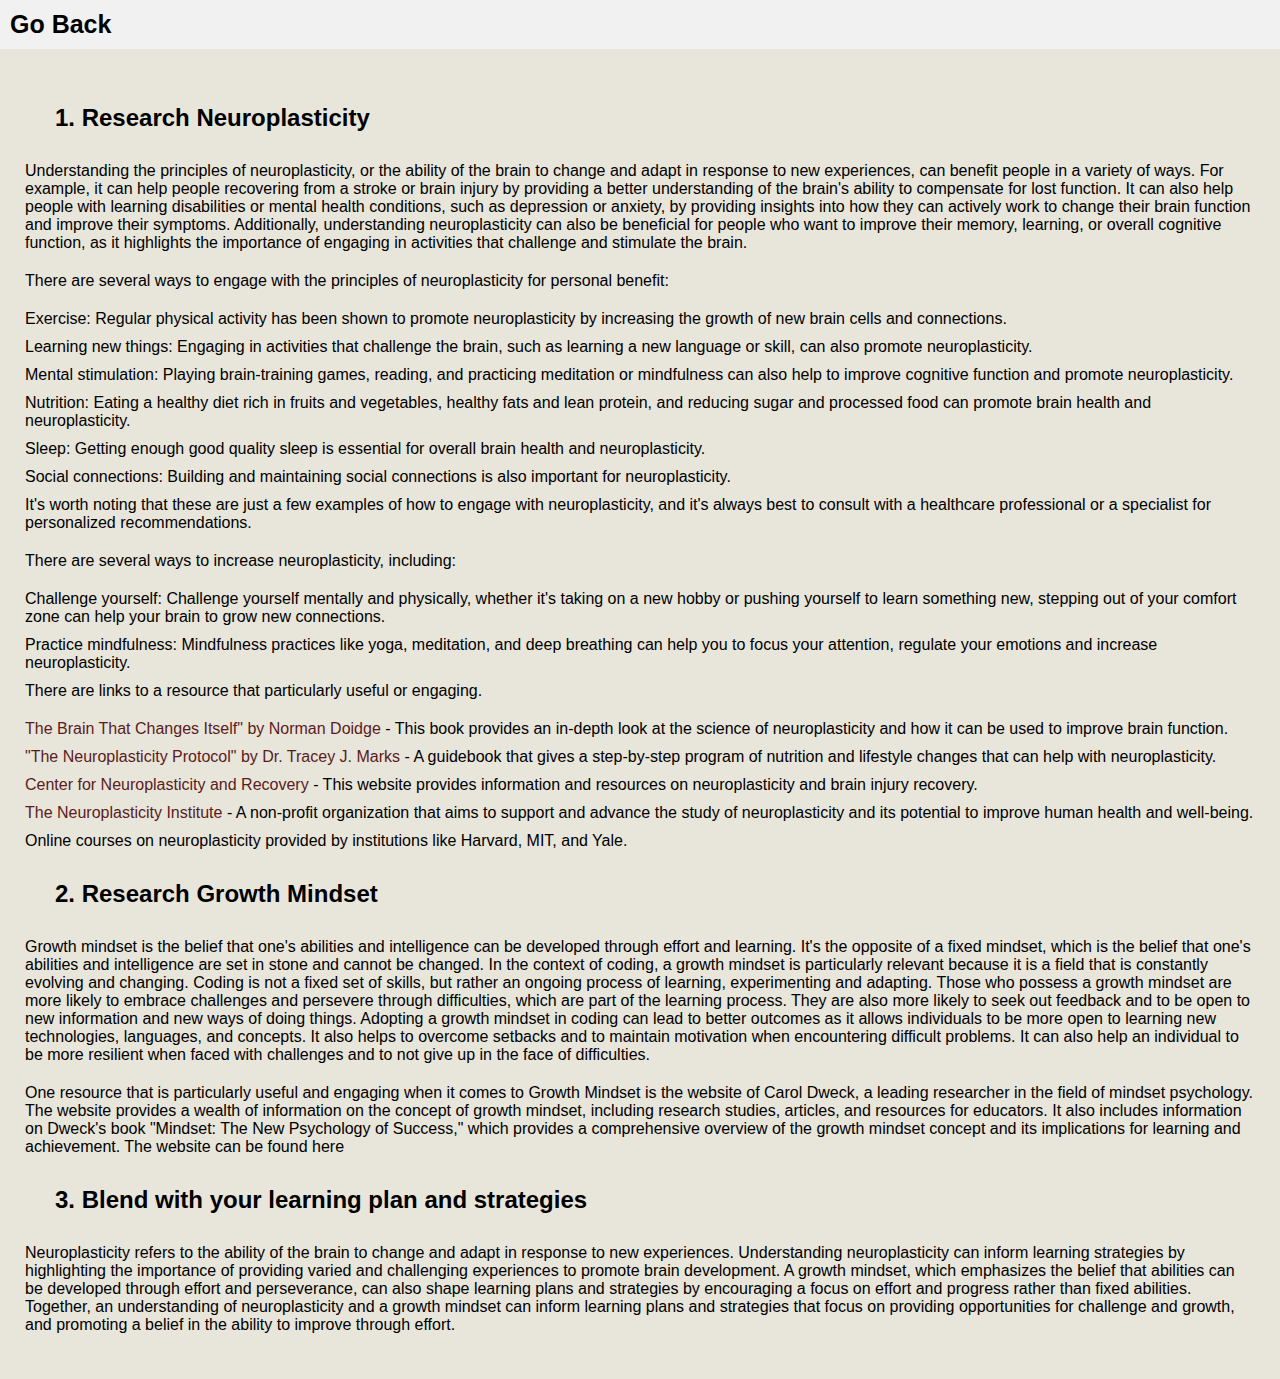
<file: blog/neuroplasticity.html>
<!DOCTYPE html>
<html lang="en">
  <head>
    <meta charset="UTF-8" />
    <meta http-equiv="X-UA-Compatible" content="IE=edge" />
    <meta name="viewport" content="width=device-width, initial-scale=1.0" />
    <title>neuroplasticity</title>
    <link rel="stylesheet" href="../styles/main.css" />
  </head>
  <body>
    <nav class="blog__nav">
      <a href="../index.html">Go Back</a>
    </nav>
    <div class="blog__container">
      <h2 class="blog__h2">1. Research Neuroplasticity</h2>
      <p>
        Understanding the principles of neuroplasticity, or the ability of the
        brain to change and adapt in response to new experiences, can benefit
        people in a variety of ways. For example, it can help people recovering
        from a stroke or brain injury by providing a better understanding of the
        brain's ability to compensate for lost function. It can also help people
        with learning disabilities or mental health conditions, such as
        depression or anxiety, by providing insights into how they can actively
        work to change their brain function and improve their symptoms.
        Additionally, understanding neuroplasticity can also be beneficial for
        people who want to improve their memory, learning, or overall cognitive
        function, as it highlights the importance of engaging in activities that
        challenge and stimulate the brain.
      </p>
      <p>
        There are several ways to engage with the principles of neuroplasticity
        for personal benefit:
      </p>
      <ul>
        <li>
          Exercise: Regular physical activity has been shown to promote
          neuroplasticity by increasing the growth of new brain cells and
          connections.
        </li>
        <li>
          Learning new things: Engaging in activities that challenge the brain,
          such as learning a new language or skill, can also promote
          neuroplasticity.
        </li>
        <li>
          Mental stimulation: Playing brain-training games, reading, and
          practicing meditation or mindfulness can also help to improve
          cognitive function and promote neuroplasticity.
        </li>
        <li>
          Nutrition: Eating a healthy diet rich in fruits and vegetables,
          healthy fats and lean protein, and reducing sugar and processed food
          can promote brain health and neuroplasticity.
        </li>
        <li>
          Sleep: Getting enough good quality sleep is essential for overall
          brain health and neuroplasticity.
        </li>
        <li>
          Social connections: Building and maintaining social connections is
          also important for neuroplasticity.
        </li>
      </ul>
      <p>
        It's worth noting that these are just a few examples of how to engage
        with neuroplasticity, and it's always best to consult with a healthcare
        professional or a specialist for personalized recommendations.
      </p>
      <p>There are several ways to increase neuroplasticity, including:</p>
      <ul>
        <li>
          Challenge yourself: Challenge yourself mentally and physically,
          whether it's taking on a new hobby or pushing yourself to learn
          something new, stepping out of your comfort zone can help your brain
          to grow new connections.
        </li>
        <li>
          Practice mindfulness: Mindfulness practices like yoga, meditation, and
          deep breathing can help you to focus your attention, regulate your
          emotions and increase neuroplasticity.
        </li>
      </ul>
      <p>There are links to a resource that particularly useful or engaging.</p>
      <ul>
        <li>
          <a
            href="https://www.audible.com.au/pd/The-Brain-that-Changes-Itself-Audiobook/B00FPUMK3K?source_code=M2MOR131091619005N&ds_rl=1252391&gclid=CjwKCAiArNOeBhAHEiwAze_nKD0gp8evBilWpbGqp6uiQwUPEu99Dc0r4P_wJ7t-LO6sGmorfw4ewBoC88IQAvD_BwE&gclsrc=aw.ds"
            >The Brain That Changes Itself" by Norman Doidge
          </a>
          - This book provides an in-depth look at the science of
          neuroplasticity and how it can be used to improve brain function.
        </li>
        <li>
          <a
            href="https://www.audible.com.au/pd/Neuroplasticity-Audiobook/B01K8JL8IK?source_code=M2MOR1341126180055&ipRedirectOverride=true&gclid=CjwKCAiArNOeBhAHEiwAze_nKJ9b7FDiul5Jsafx83rGMGhUkdam-6QiFoSioJVJ1R5wIgfNh-vU5xoCTZ0QAvD_BwE&gclsrc=aw.ds"
          >
            "The Neuroplasticity Protocol" by Dr. Tracey J. Marks
          </a>
          - A guidebook that gives a step-by-step program of nutrition and
          lifestyle changes that can help with neuroplasticity.
        </li>
        <li>
          <a href="https://cbpr.georgetown.edu/">
            Center for Neuroplasticity and Recovery
          </a>
          - This website provides information and resources on neuroplasticity
          and brain injury recovery.
        </li>
        <li>
          <a href="https://www.nfiheals.com/">
            The Neuroplasticity Institute
          </a>
          - A non-profit organization that aims to support and advance the study
          of neuroplasticity and its potential to improve human health and
          well-being.
        </li>
        <li>
          Online courses on neuroplasticity provided by institutions like
          Harvard, MIT, and Yale.
        </li>
      </ul>

      <h2 class="blog__h2">2. Research Growth Mindset</h2>
      <p>
        Growth mindset is the belief that one's abilities and intelligence can
        be developed through effort and learning. It's the opposite of a fixed
        mindset, which is the belief that one's abilities and intelligence are
        set in stone and cannot be changed. In the context of coding, a growth
        mindset is particularly relevant because it is a field that is
        constantly evolving and changing. Coding is not a fixed set of skills,
        but rather an ongoing process of learning, experimenting and adapting.
        Those who possess a growth mindset are more likely to embrace challenges
        and persevere through difficulties, which are part of the learning
        process. They are also more likely to seek out feedback and to be open
        to new information and new ways of doing things. Adopting a growth
        mindset in coding can lead to better outcomes as it allows individuals
        to be more open to learning new technologies, languages, and concepts.
        It also helps to overcome setbacks and to maintain motivation when
        encountering difficult problems. It can also help an individual to be
        more resilient when faced with challenges and to not give up in the face
        of difficulties.
      </p>
      <p>
        One resource that is particularly useful and engaging when it comes to
        Growth Mindset is the website of Carol Dweck, a leading researcher in
        the field of mindset psychology. The website provides a wealth of
        information on the concept of growth mindset, including research
        studies, articles, and resources for educators. It also includes
        information on Dweck's book "Mindset: The New Psychology of Success,"
        which provides a comprehensive overview of the growth mindset concept
        and its implications for learning and achievement. The website can be
        <a href="https://mindsetonline.com/">found here</a> 
      </p>

      <h2 class="blog__h2">3. Blend with your learning plan and strategies</h2>
      <p>
        Neuroplasticity refers to the ability of the brain to change and adapt
        in response to new experiences. Understanding neuroplasticity can inform
        learning strategies by highlighting the importance of providing varied
        and challenging experiences to promote brain development. A growth
        mindset, which emphasizes the belief that abilities can be developed
        through effort and perseverance, can also shape learning plans and
        strategies by encouraging a focus on effort and progress rather than
        fixed abilities. Together, an understanding of neuroplasticity and a
        growth mindset can inform learning plans and strategies that focus on
        providing opportunities for challenge and growth, and promoting a belief
        in the ability to improve through effort.
      </p>
    </div>
  </body>
</html>
</file>
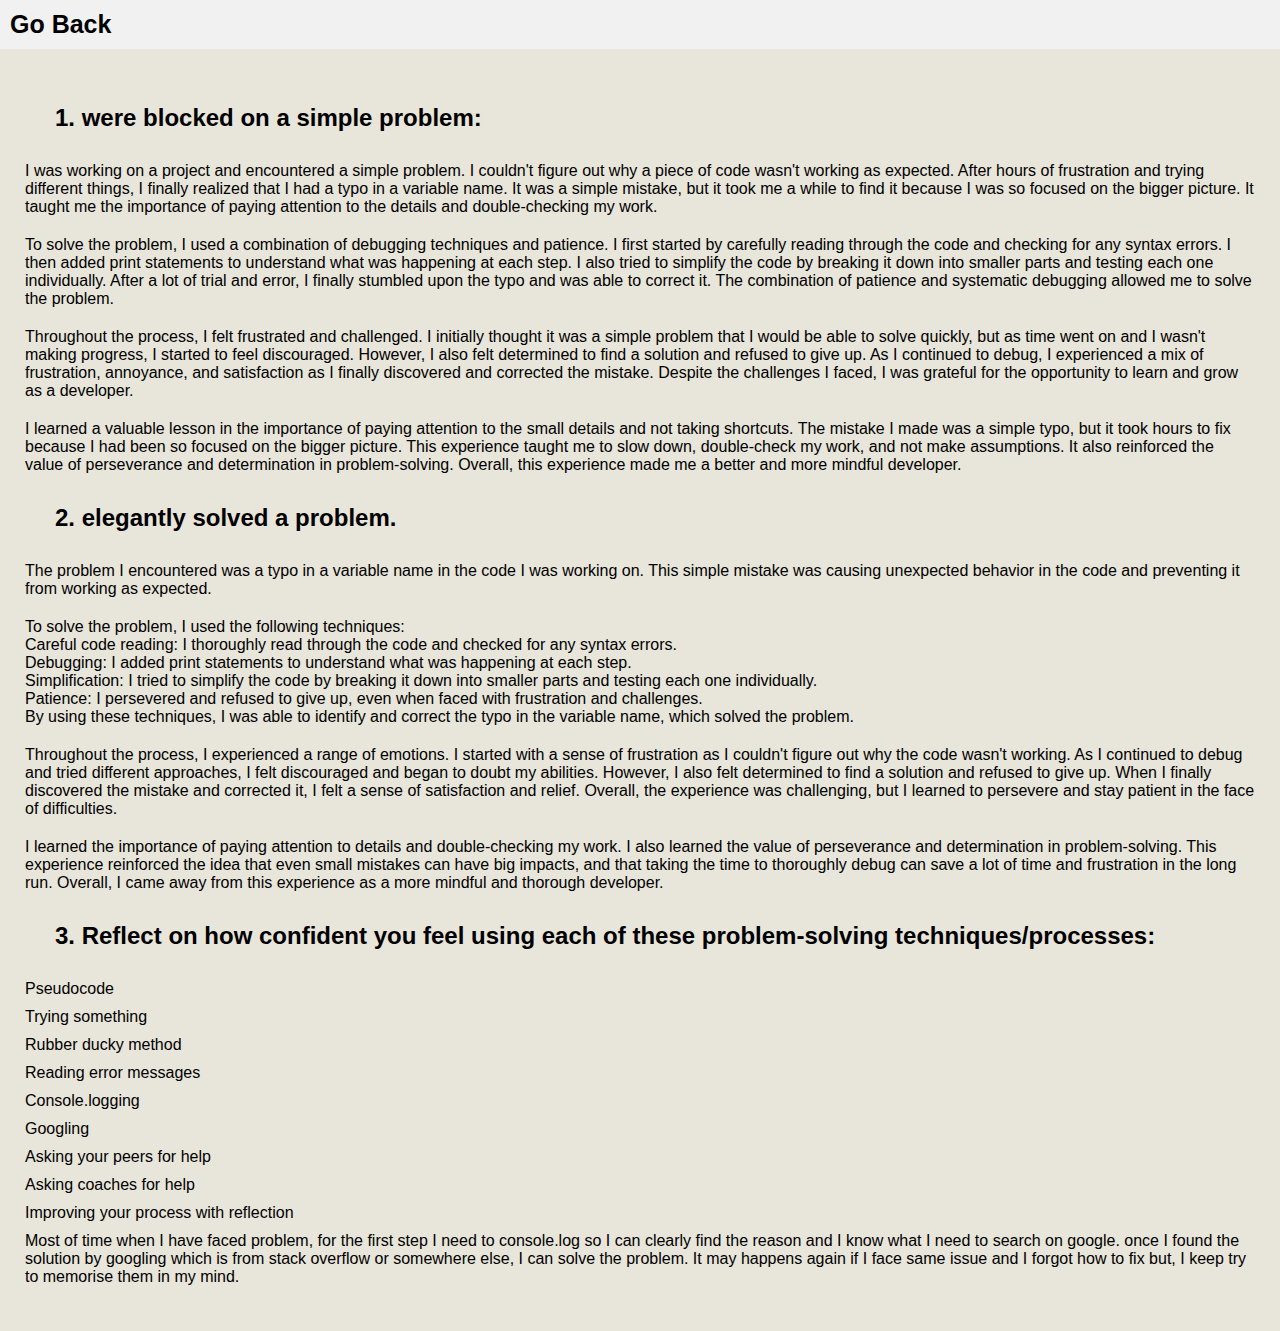
<file: blog/problem-solving.html>
<!DOCTYPE html>
<html lang="en">
  <head>
    <meta charset="UTF-8" />
    <meta http-equiv="X-UA-Compatible" content="IE=edge" />
    <meta name="viewport" content="width=device-width, initial-scale=1.0" />
    <title>problem-solving</title>
    <link rel="stylesheet" href="../styles/main.css" />
  </head>
  <body>
    <nav class="blog__nav">
      <a href="../index.html">Go Back</a>
    </nav>
    <div class="blog__container">
      <h2 class="blog__h2">1. were blocked on a simple problem:</h2>
      <p>
        I was working on a project and encountered a simple problem. I couldn't
        figure out why a piece of code wasn't working as expected. After hours
        of frustration and trying different things, I finally realized that I
        had a typo in a variable name. It was a simple mistake, but it took me a
        while to find it because I was so focused on the bigger picture. It
        taught me the importance of paying attention to the details and
        double-checking my work.
      </p>
      <p>
        To solve the problem, I used a combination of debugging techniques and
        patience. I first started by carefully reading through the code and
        checking for any syntax errors. I then added print statements to
        understand what was happening at each step. I also tried to simplify the
        code by breaking it down into smaller parts and testing each one
        individually. After a lot of trial and error, I finally stumbled upon
        the typo and was able to correct it. The combination of patience and
        systematic debugging allowed me to solve the problem.
      </p>
      <p>
        Throughout the process, I felt frustrated and challenged. I initially
        thought it was a simple problem that I would be able to solve quickly,
        but as time went on and I wasn't making progress, I started to feel
        discouraged. However, I also felt determined to find a solution and
        refused to give up. As I continued to debug, I experienced a mix of
        frustration, annoyance, and satisfaction as I finally discovered and
        corrected the mistake. Despite the challenges I faced, I was grateful
        for the opportunity to learn and grow as a developer.
      </p>
      <p>
        I learned a valuable lesson in the importance of paying attention to the
        small details and not taking shortcuts. The mistake I made was a simple
        typo, but it took hours to fix because I had been so focused on the
        bigger picture. This experience taught me to slow down, double-check my
        work, and not make assumptions. It also reinforced the value of
        perseverance and determination in problem-solving. Overall, this
        experience made me a better and more mindful developer.
      </p>

      <h2 class="blog__h2">2. elegantly solved a problem.</h2>
      <p>
        The problem I encountered was a typo in a variable name in the code I
        was working on. This simple mistake was causing unexpected behavior in
        the code and preventing it from working as expected.
      </p>
      <p>
        To solve the problem, I used the following techniques: <br />
        Careful code reading: I thoroughly read through the code and checked for
        any syntax errors. <br />
        Debugging: I added print statements to understand what was happening at
        each step. <br />
        Simplification: I tried to simplify the code by breaking it down into
        smaller parts and testing each one individually. <br />
        Patience: I persevered and refused to give up, even when faced with
        frustration and challenges. <br />
        By using these techniques, I was able to identify and correct the typo
        in the variable name, which solved the problem.
      </p>
      <p>
        Throughout the process, I experienced a range of emotions. I started
        with a sense of frustration as I couldn't figure out why the code wasn't
        working. As I continued to debug and tried different approaches, I felt
        discouraged and began to doubt my abilities. However, I also felt
        determined to find a solution and refused to give up. When I finally
        discovered the mistake and corrected it, I felt a sense of satisfaction
        and relief. Overall, the experience was challenging, but I learned to
        persevere and stay patient in the face of difficulties.
      </p>
      <p>
        I learned the importance of paying attention to details and
        double-checking my work. I also learned the value of perseverance and
        determination in problem-solving. This experience reinforced the idea
        that even small mistakes can have big impacts, and that taking the time
        to thoroughly debug can save a lot of time and frustration in the long
        run. Overall, I came away from this experience as a more mindful and
        thorough developer.
      </p>

      <h2 class="blog__h2">
        3. Reflect on how confident you feel using each of these problem-solving
        techniques/processes:
      </h2>
      <ul>
        <li>Pseudocode</li>
        <li>Trying something</li>
        <li>Rubber ducky method</li>
        <li>Reading error messages</li>
        <li>Console.logging</li>
        <li>Googling</li>
        <li>Asking your peers for help</li>
        <li>Asking coaches for help</li>
        <li>Improving your process with reflection</li>
      </ul>
      <p>Most of time when I have faced problem, for the first step I need to console.log so I can clearly find the reason and I know what I need to search on google.
          once I found the solution by googling which is from stack overflow or somewhere else, I can solve the problem. It may happens again if I face same issue and I forgot how to fix
        but, I keep try to memorise them in my mind.
      </p>
    </div>
  </body>
</html>
</file>
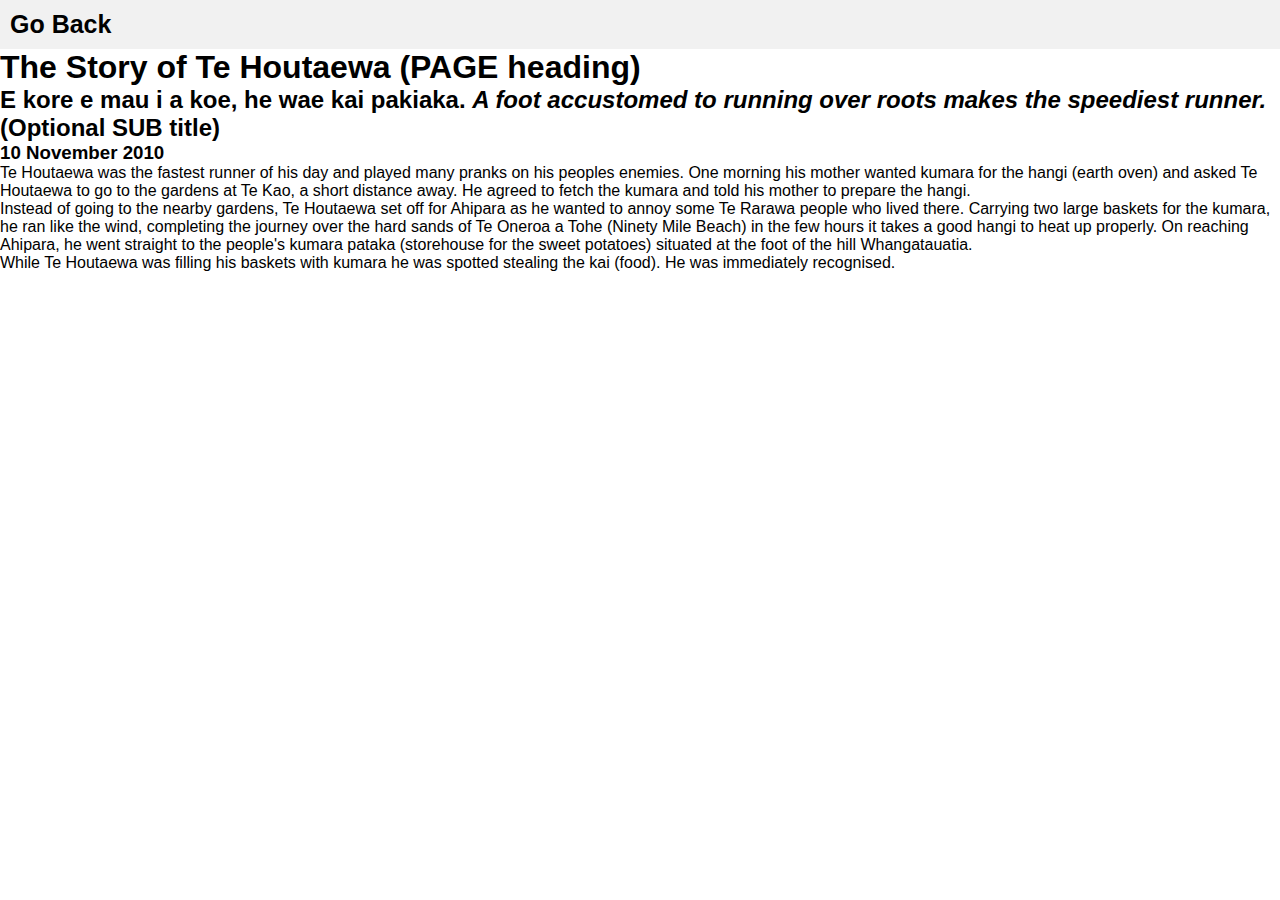
<file: blog/te-houtaewa-template.html>
<!DOCTYPE html>
<html>
  <head>
    <title>Stories and Legends (PAGE title) </title>
    <meta charset="UTF-8">
    <link href="../styles/main.css" rel="stylesheet" type="text/css">
  </head>
  
  <body>
    <nav class="blog__nav">
      <a href="../index.html">Go Back</a>
    </nav>
    <h1>The Story of Te Houtaewa (PAGE heading)</h1>
    <h2>E kore e mau i a koe, he wae kai pakiaka. <em>A foot accustomed to running over roots makes the speediest runner.</em> (Optional SUB title) </h2>
    <h3>10 November 2010</h3>
    
    <p>
      Te Houtaewa was the fastest runner of his day and played many pranks on his peoples enemies. One morning his mother wanted kumara for the hangi (earth oven) and asked Te Houtaewa to go to the gardens at Te Kao, a short distance away. He agreed to fetch the kumara and told his mother to prepare the hangi.
    </p>
    <p>
      Instead of going to the nearby gardens, Te Houtaewa set off for Ahipara as he wanted to annoy some Te Rarawa people who lived there. Carrying two large baskets for the kumara, he ran like the wind, completing the journey over the hard sands of Te Oneroa a Tohe (Ninety Mile Beach) in the few hours it takes a good hangi to heat up properly. On reaching Ahipara, he went straight to the people's kumara pataka (storehouse for the sweet potatoes) situated at the foot of the hill Whangatauatia.
    </p>
    <p>
      While Te Houtaewa was filling his baskets with kumara he was spotted stealing the kai (food). He was immediately recognised.
    </p>
    
    <!-- this is a comment. -->
  
  </body>
</html>
</file>
<file: styles/main.css>
/* Global Styles */
* {
  margin: 0;
  padding: 0;
  box-sizing: border-box;
}

html {
  font-size: 62.5%;
}

body {
  font-family: 'Segoe UI', Tahoma, Geneva, Verdana, sans-serif;
  font-size: 1.6rem;
}

a {
  text-decoration: none;
  color: inherit;
}

li {
  list-style: none;
  margin-bottom: 1rem;
}

li a {
  color: #5a1c1c;
  transition: 0.2s linear;
}

li a:hover {
  font-size: 2.2rem;
}




/* Nav Styles */
.nav {
  display: flex;
  justify-content: space-between;
  align-items: center;
  padding: 3rem 5rem;
  width: 100%;
  overflow: hidden;
  
}

.nav__img {
  width: 5rem;
  border-radius: 50%;
}

.nav__menu {
  display: flex;
  width: 90%;
  justify-content: space-between;
}

/* Mobile Menu */

.menu-icon {
  display: none;
}

.mobile__menu {
  position: absolute;
  width: 350px;
  right: -50px;
  padding: 50px;
  padding-top: 95px;
  background: #ededed;
  list-style-type: none;
  font-size: 2rem;
  font-weight: bold;

  -webkit-font-smoothing: antialiased;  
  transform-origin: 0% 0%;
  transform: translate(100%, 0);
  transition: transform 0.5s cubic-bezier(0.77,0.2,0.05,1.0);
}

.mobile__menu li {
  margin-bottom: 3rem;
}

.show-menu {
  transform: translateX(-10%);
}


/* Blog Nav */
.blog__nav {
  padding: 1rem;
  font-size: 2.5rem;
  font-weight: 700;
  background-color: #f1f1f1;
}

/* Main */

#main {
  background-color: #E8F8C1;
  position: relative;
  z-index: -1;
}

#main > div {
  display: flex;
  justify-content: center;
  align-items: center;
}

.container {
  width: 80%;
}

.img__container {
  flex-grow: 1;
}

.img__container > img {
  width: 100%;
}

.heading {
  margin-bottom: 2.5rem;
}

.paragraph {
  width: 70%;
  line-height: 2.5rem;
}

/* Landing Section */
.landing {
  padding: 10rem 0 10rem 10rem;
}

/* Hometown */
.hometown {
  background-color: #EEE5BF;
  padding: 10rem 0 10rem 10rem; 
}

/* Footer */
#footer {
  background-color: #232323;
  padding: 5rem 10rem;
  color: #fff;
} */

/* Blog Styles */


.blog__container p {
  width: 70%;
  line-height: 2.5rem;
}

.blog__h2 {
  margin: 3rem;
}

.blog__nav a:hover {
  font-size: 3rem;
}

.blog__container, .paragraph  {
  padding: 2.5rem;
}

.blog__container p {
  margin-bottom: 2rem;
}

.blog__img {
  margin: 2rem;
  width: 50%;
}

.blog__container {
  background-color: #E8E5DA;
}
@media only screen and (max-width: 800px) {
 
}

/* Functional */
.hidden {
  display: none;
}


@media only screen and (max-width: 800px) {
  html {
    font-size: 50%;
  }
  .nav__menu {
    display: none;
  }
  .menu-icon {
    display: block;
  }
  .paragraph {
    margin-bottom: 5rem;
  }
  .blog__img {
    width: 80%;
  }
}
</file>
